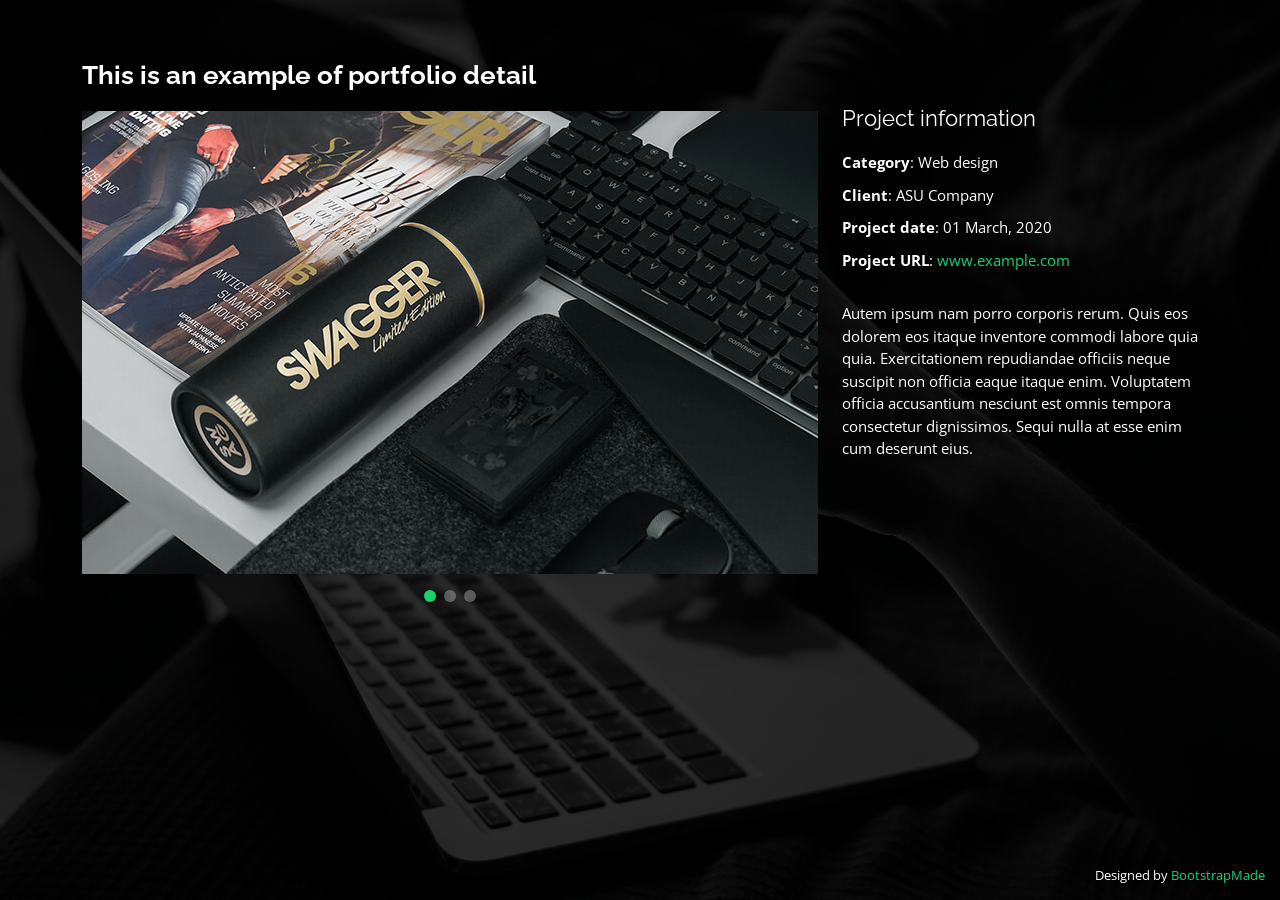
<file: portfolio-details.html>
<!DOCTYPE html>
<html lang="en">

<head>
  <meta charset="utf-8">
  <meta content="width=device-width, initial-scale=1.0" name="viewport">

  <title>Portfolio Details - Personal Bootstrap Template</title>
  <meta content="" name="description">
  <meta content="" name="keywords">

  <!-- Favicons -->
  <link href="assets/img/favicon.svg" rel="icon" type="image/svg+xml">

  <!-- Google Fonts -->
  <link href="https://fonts.googleapis.com/css?family=Open+Sans:300,300i,400,400i,600,600i,700,700i|Raleway:300,300i,400,400i,500,500i,600,600i,700,700i|Poppins:300,300i,400,400i,500,500i,600,600i,700,700i" rel="stylesheet">

  <!-- Vendor CSS Files -->
  <link href="assets/vendor/bootstrap/css/bootstrap.min.css" rel="stylesheet">
  <link href="assets/vendor/bootstrap-icons/bootstrap-icons.css" rel="stylesheet">
  <link href="assets/vendor/boxicons/css/boxicons.min.css" rel="stylesheet">
  <link href="assets/vendor/glightbox/css/glightbox.min.css" rel="stylesheet">
  <link href="assets/vendor/remixicon/remixicon.css" rel="stylesheet">
  <link href="assets/vendor/swiper/swiper-bundle.min.css" rel="stylesheet">

  <!-- Template Main CSS File -->
  <link href="assets/css/style.css" rel="stylesheet">

  <!-- =======================================================
  * Template Name: Personal - v4.9.1
  * Template URL: https://bootstrapmade.com/personal-free-resume-bootstrap-template/
  * Author: BootstrapMade.com
  * License: https://bootstrapmade.com/license/
  ======================================================== -->
</head>

<body>

  <main id="main">

    <!-- ======= Portfolio Details ======= -->
    <div id="portfolio-details" class="portfolio-details">
      <div class="container">

        <div class="row">

          <div class="col-lg-8">
            <h2 class="portfolio-title">This is an example of portfolio detail</h2>

            <div class="portfolio-details-slider swiper">
              <div class="swiper-wrapper align-items-center">

                <div class="swiper-slide">
                  <img src="assets/img/portfolio/portfolio-details-1.jpg" alt="">
                </div>

                <div class="swiper-slide">
                  <img src="assets/img/portfolio/portfolio-details-2.jpg" alt="">
                </div>

                <div class="swiper-slide">
                  <img src="assets/img/portfolio/portfolio-details-3.jpg" alt="">
                </div>

              </div>
              <div class="swiper-pagination"></div>
            </div>

          </div>

          <div class="col-lg-4 portfolio-info">
            <h3>Project information</h3>
            <ul>
              <li><strong>Category</strong>: Web design</li>
              <li><strong>Client</strong>: ASU Company</li>
              <li><strong>Project date</strong>: 01 March, 2020</li>
              <li><strong>Project URL</strong>: <a href="#">www.example.com</a></li>
            </ul>

            <p>
              Autem ipsum nam porro corporis rerum. Quis eos dolorem eos itaque inventore commodi labore quia quia. Exercitationem repudiandae officiis neque suscipit non officia eaque itaque enim. Voluptatem officia accusantium nesciunt est omnis tempora consectetur dignissimos. Sequi nulla at esse enim cum deserunt eius.
            </p>
          </div>

        </div>

      </div>
    </div><!-- End Portfolio Details -->

  </main><!-- End #main -->

  <div class="credits">
    <!-- All the links in the footer should remain intact. -->
    <!-- You can delete the links only if you purchased the pro version. -->
    <!-- Licensing information: https://bootstrapmade.com/license/ -->
    <!-- Purchase the pro version with working PHP/AJAX contact form: https://bootstrapmade.com/personal-free-resume-bootstrap-template/ -->
    Designed by <a href="https://bootstrapmade.com/">BootstrapMade</a>
  </div>

  <!-- Vendor JS Files -->
  <script src="assets/vendor/purecounter/purecounter_vanilla.js"></script>
  <script src="assets/vendor/bootstrap/js/bootstrap.bundle.min.js"></script>
  <script src="assets/vendor/glightbox/js/glightbox.min.js"></script>
  <script src="assets/vendor/isotope-layout/isotope.pkgd.min.js"></script>
  <script src="assets/vendor/swiper/swiper-bundle.min.js"></script>
  <script src="assets/vendor/waypoints/noframework.waypoints.js"></script>
  <script src="assets/vendor/php-email-form/validate.js"></script>

  <!-- Template Main JS File -->
  <script src="assets/js/main.js"></script>

</body>

</html>
</file>
<file: assets/css/style.css>
/**
* Template Name: Personal - v4.9.1
* Template URL: https://bootstrapmade.com/personal-free-resume-bootstrap-template/
* Author: BootstrapMade.com
* License: https://bootstrapmade.com/license/
*/

/*--------------------------------------------------------------
# General
--------------------------------------------------------------*/
body {
  font-family: "Open Sans", sans-serif;
  background-color: #040404;
  color: #fff;
  position: relative;
  background: transparent;
}

body::before {
  content: "";
  position: fixed;
  background: #040404 url("../img/bg.jpg") top right no-repeat;
  background-size: cover;
  left: 0;
  right: 0;
  top: 0;
  height: 100vh;
  z-index: -1;
}

@media (min-width: 1024px) {
  body::before {
    background-attachment: fixed;
  }
}

a {
  color: #18d26e;
  text-decoration: none;
}

a:hover {
  color: #35e888;
  text-decoration: none;
}

h1,
h2,
h3,
h4,
h5,
h6 {
  font-family: "Raleway", sans-serif;
}

/*--------------------------------------------------------------
# Header
--------------------------------------------------------------*/
#header {
  transition: ease-in-out 0.3s;
  position: relative;
  height: 100vh;
  display: flex;
  align-items: center;
  z-index: 997;
  overflow-y: auto;
}

#header * {
  transition: ease-in-out 0.3s;
}

#header h1 {
  font-size: 48px;
  margin: 0;
  padding: 0;
  line-height: 1;
  font-weight: 700;
  font-family: "Poppins", sans-serif;
}

#header h1 a,
#header h1 a:hover {
  color: #fff;
  line-height: 1;
  display: inline-block;
}

#header h2 {
  font-size: 24px;
  margin-top: 20px;
  color: rgba(255, 255, 255, 0.8);
}

#header h2 span {
  color: #fff;
  border-bottom: 2px solid #18d26e;
  padding-bottom: 6px;
}

#header img {
  padding: 0;
  margin: 0;
}

#header .social-links {
  margin-top: 40px;
  display: flex;
}

#header .social-links a {
  font-size: 16px;
  display: flex;
  justify-content: center;
  align-items: center;
  background: rgba(255, 255, 255, 0.1);
  color: #fff;
  line-height: 1;
  margin-right: 8px;
  border-radius: 50%;
  width: 40px;
  height: 40px;
}

#header .social-links a:hover {
  background: #18d26e;
}

@media (max-width: 992px) {
  #header h1 {
    font-size: 36px;
  }

  #header h2 {
    font-size: 20px;
    line-height: 30px;
  }

  #header .social-links {
    margin-top: 15px;
  }

  #header .container {
    display: flex;
    flex-direction: column;
    align-items: center;
  }
}

/* Header Top */
#header.header-top {
  height: 80px;
  position: fixed;
  left: 0;
  top: 0;
  right: 0;
  background: rgba(0, 0, 0, 0.9);
}

#header.header-top .social-links,
#header.header-top h2 {
  display: none;
}

#header.header-top h1 {
  margin-right: auto;
  font-size: 36px;
}

#header.header-top .container {
  display: flex;
  align-items: center;
}

#header.header-top .navbar {
  margin: 0;
}

@media (max-width: 768px) {
  #header.header-top {
    height: 60px;
  }

  #header.header-top h1 {
    font-size: 26px;
  }
}

/*--------------------------------------------------------------
# Navigation Menu
--------------------------------------------------------------*/
/**
* Desktop Navigation 
*/
.navbar {
  padding: 0;
  margin-top: 35px;
}

.navbar ul {
  margin: 0;
  padding: 0;
  display: flex;
  list-style: none;
  align-items: center;
}

.navbar li {
  position: relative;
}

.navbar li+li {
  margin-left: 30px;
}

.navbar a,
.navbar a:focus {
  display: flex;
  align-items: center;
  justify-content: space-between;
  padding: 0;
  font-family: "Poppins", sans-serif;
  font-size: 16px;
  font-weight: 400;
  color: rgba(255, 255, 255, 0.7);
  white-space: nowrap;
  transition: 0.3s;
}

.navbar a i,
.navbar a:focus i {
  font-size: 12px;
  line-height: 0;
  margin-left: 5px;
}

.navbar a:before {
  content: "";
  position: absolute;
  width: 0;
  height: 2px;
  bottom: -4px;
  left: 0;
  background-color: #18d26e;
  visibility: hidden;
  width: 0px;
  transition: all 0.3s ease-in-out 0s;
}

.navbar a:hover:before,
.navbar li:hover>a:before,
.navbar .active:before {
  visibility: visible;
  width: 25px;
}

.navbar a:hover,
.navbar .active,
.navbar .active:focus,
.navbar li:hover>a {
  color: #fff;
}

/**
* Mobile Navigation 
*/
.mobile-nav-toggle {
  color: #fff;
  font-size: 28px;
  cursor: pointer;
  display: none;
  line-height: 0;
  transition: 0.5s;
  position: fixed;
  right: 15px;
  top: 15px;
}

@media (max-width: 991px) {
  .mobile-nav-toggle {
    display: block;
  }

  .navbar ul {
    display: none;
  }
}

.navbar-mobile {
  position: fixed;
  overflow: hidden;
  top: 0;
  right: 0;
  left: 0;
  bottom: 0;
  background: rgba(0, 0, 0, 0.9);
  transition: 0.3s;
  z-index: 999;
  margin-top: 0;
}

.navbar-mobile .mobile-nav-toggle {
  position: absolute;
  top: 15px;
  right: 15px;
}

.navbar-mobile ul {
  display: block;
  position: absolute;
  top: 55px;
  right: 15px;
  bottom: 45px;
  left: 15px;
  padding: 10px 0;
  overflow-y: auto;
  transition: 0.3s;
  border: 2px solid rgba(255, 255, 255, 0.2);
}

.navbar-mobile li {
  padding: 12px 20px;
}

.navbar-mobile li+li {
  margin: 0;
}

.navbar-mobile a,
.navbar-mobile a:focus {
  font-size: 16px;
  position: relative;
}

/*--------------------------------------------------------------
# Sections General
--------------------------------------------------------------*/
section {
  overflow: hidden;
  position: absolute;
  width: 100%;
  top: 140px;
  bottom: 100%;
  opacity: 0;
  transition: ease-in-out 0.4s;
  z-index: 2;
}

section.section-show {
  top: 100px;
  bottom: auto;
  opacity: 1;
  padding-bottom: 45px;
}

section .container {
  background: rgba(0, 0, 0, 0.9);
  padding: 30px;
}

@media (max-width: 768px) {
  section {
    top: 120px;
  }

  section.section-show {
    top: 80px;
  }
}

.section-title h2 {
  font-size: 14px;
  font-weight: 500;
  padding: 0;
  line-height: 1px;
  margin: 0 0 20px 0;
  letter-spacing: 2px;
  text-transform: uppercase;
  color: #aaaaaa;
  font-family: "Poppins", sans-serif;
}

.section-title h3 {
  font-size: 16px;
  font-weight: 500;
  color: #aaaaaa;
  font-family: "Poppins", sans-serif;
}

.section-title h2::after {
  content: "";
  width: 120px;
  height: 1px;
  display: inline-block;
  background: #4ceb95;
  margin: 4px 10px;
}

.section-title p {
  margin: 0;
  margin: -15px 0 15px 0;
  font-size: 36px;
  font-weight: 700;
  text-transform: uppercase;
  font-family: "Poppins", sans-serif;
  color: #fff;
}

/*--------------------------------------------------------------
# About
--------------------------------------------------------------*/
.about-me .content h3 {
  font-weight: 700;
  font-size: 26px;
  color: #18d26e;
}

.about-me .content ul {
  list-style: none;
  padding: 0;
}

.about-me .content ul li {
  margin-bottom: 20px;
  display: flex;
  align-items: center;
}

.about-me .content ul strong {
  margin-right: 10px;
}

.about-me .content ul i {
  font-size: 16px;
  margin-right: 5px;
  color: #18d26e;
  line-height: 0;
}

.about-me .content p:last-child {
  margin-bottom: 0;
}

/*--------------------------------------------------------------
# Counts
--------------------------------------------------------------*/
.counts {
  padding: 70px 0 60px;
}

.counts .count-box {
  padding: 30px 30px 25px 30px;
  width: 100%;
  position: relative;
  text-align: center;
  background: rgba(255, 255, 255, 0.08);
}

.counts .count-box i {
  position: absolute;
  top: -25px;
  left: 50%;
  transform: translateX(-50%);
  font-size: 24px;
  background: rgba(255, 255, 255, 0.1);
  padding: 12px;
  color: #18d26e;
  border-radius: 50px;
  line-height: 0;
}

.counts .count-box span {
  font-size: 36px;
  display: block;
  font-weight: 600;
  color: #fff;
}

.counts .count-box p {
  padding: 0;
  margin: 0;
  font-family: "Raleway", sans-serif;
  font-size: 14px;
}

/*--------------------------------------------------------------
# Skills
--------------------------------------------------------------*/
.skills .progress {
  height: 60px;
  display: block;
  background: none;
  border-radius: 0;
}

.skills .progress .skill {
  padding: 10px 0;
  margin: 0;
  text-transform: uppercase;
  display: block;
  font-weight: 600;
  font-family: "Poppins", sans-serif;
  color: #fff;
}

.skills .progress .skill .val {
  float: right;
  font-style: normal;
}

.skills .progress-bar-wrap {
  background: rgba(255, 255, 255, 0.2);
}

.skills .progress-bar {
  width: 1px;
  height: 10px;
  transition: 0.9s;
  background-color: #18d26e;
}

/*--------------------------------------------------------------
# Interests
--------------------------------------------------------------*/
.interests .icon-box {
  display: flex;
  align-items: center;
  padding: 20px;
  background: rgba(255, 255, 255, 0.08);
  transition: ease-in-out 0.3s;
}

.interests .icon-box i {
  font-size: 32px;
  padding-right: 10px;
  line-height: 1;
}

.interests .icon-box h3 {
  font-weight: 700;
  margin: 0;
  padding: 0;
  line-height: 1;
  font-size: 16px;
  color: #fff;
}

.interests .icon-box:hover {
  background: rgba(255, 255, 255, 0.12);
}

.interests .icon-box .icon-img {
  width: 42px;
  height: 35px;
  border-radius: 50%;
  /* font-size: 32px; */
  padding-right: 10px;
  line-height: 1;
  position: relative;
  z-index: 2;
  border: 0px solid rgba(255, 255, 255, 0.12);
}

/*--------------------------------------------------------------
# Testimonials
--------------------------------------------------------------*/
.testimonials .testimonials-carousel,
.testimonials .testimonials-slider {
  overflow: hidden;
}

.testimonials .testimonial-item {
  box-sizing: content-box;
  min-height: 320px;
}

.testimonials .testimonial-item .testimonial-img {
  width: 90px;
  border-radius: 50%;
  margin: -40px 0 0 40px;
  position: relative;
  z-index: 2;
  border: 6px solid rgba(255, 255, 255, 0.12);
}

.testimonials .testimonial-item h3 {
  font-size: 18px;
  font-weight: bold;
  margin: 10px 0 5px 45px;
  color: #fff;
}

.testimonials .testimonial-item h4 {
  font-size: 14px;
  color: #999;
  margin: 0 0 0 45px;
}

.testimonials .testimonial-item .quote-icon-left,
.testimonials .testimonial-item .quote-icon-right {
  color: rgba(255, 255, 255, 0.25);
  font-size: 26px;
}

.testimonials .testimonial-item .quote-icon-left {
  display: inline-block;
  left: -5px;
  position: relative;
}

.testimonials .testimonial-item .quote-icon-right {
  display: inline-block;
  right: -5px;
  position: relative;
  top: 10px;
}

.testimonials .testimonial-item p {
  font-style: italic;
  margin: 0 15px 0 15px;
  padding: 20px 20px 60px 20px;
  background: rgba(255, 255, 255, 0.1);
  position: relative;
  border-radius: 6px;
  position: relative;
  z-index: 1;
}

.testimonials .swiper-pagination {
  margin-top: 20px;
  position: relative;
}

.testimonials .swiper-pagination .swiper-pagination-bullet {
  width: 12px;
  height: 12px;
  opacity: 1;
  background-color: rgba(255, 255, 255, 0.3);
}

.testimonials .swiper-pagination .swiper-pagination-bullet-active {
  background-color: #18d26e;
}

/*--------------------------------------------------------------
# Resume
--------------------------------------------------------------*/
.resume .resume-title {
  font-size: 26px;
  font-weight: 700;
  margin-top: 20px;
  margin-bottom: 20px;
  color: #fff;
}

.resume .resume-item {
  padding: 0 0 20px 20px;
  margin-top: -2px;
  border-left: 2px solid rgba(255, 255, 255, 0.2);
  position: relative;
}

.resume .resume-item h4 {
  line-height: 18px;
  font-size: 18px;
  font-weight: 600;
  text-transform: uppercase;
  font-family: "Poppins", sans-serif;
  color: #18d26e;
  margin-bottom: 10px;
}

.resume .resume-item h5 {
  font-size: 16px;
  background: rgba(255, 255, 255, 0.15);
  padding: 5px 15px;
  display: inline-block;
  font-weight: 600;
  margin-bottom: 10px;
}

.resume .resume-item ul {
  padding-left: 20px;
}

.resume .resume-item ul li {
  padding-bottom: 10px;
}

.resume .resume-item:last-child {
  padding-bottom: 0;
}

.resume .resume-item::before {
  content: "";
  position: absolute;
  width: 16px;
  height: 16px;
  border-radius: 50px;
  left: -9px;
  top: 0;
  background: #18d26e;
  border: 2px solid #18d26e;
}

/*--------------------------------------------------------------
# Services
--------------------------------------------------------------*/
.services .icon-box {
  text-align: center;
  background: rgba(204, 204, 204, 0.1);
  padding: 20px 20px;
  transition: all ease-in-out 0.3s;
  margin-bottom: 1.5rem;
}

.services .icon-box .icon {
  margin: 0 auto;
  width: 64px;
  height: 64px;
  background: #18d26e;
  border-radius: 5px;
  transition: all 0.3s ease-out 0s;
  display: flex;
  align-items: center;
  justify-content: center;
  margin-bottom: 20px;
  transform-style: preserve-3d;
}

.services .icon-box .icon i {
  color: #fff;
  font-size: 28px;
}

.services .icon-box .icon::before {
  position: absolute;
  content: "";
  left: -8px;
  top: -8px;
  height: 100%;
  width: 100%;
  background: rgba(255, 255, 255, 0.15);
  border-radius: 5px;
  transition: all 0.3s ease-out 0s;
  transform: translateZ(-1px);
}

.services .icon-box h4 {
  font-weight: 700;
  margin-bottom: 15px;
  font-size: 24px;
}

.services .icon-box h4 a {
  color: #fff;
}

.services .icon-box p {
  line-height: 24px;
  font-size: 14px;
  margin-bottom: 0;
}

.services .icon-box:hover {
  /* background: #18d26e;
  border-color: #18d26e; */
  opacity: 0.7;
  border-color: #18d26e;
}

.services .icon-box:hover .icon {
  background: #fff;
}

.services .icon-box:hover .icon i {
  color: #18d26e;
}

.services .icon-box:hover .icon::before {
  background: #35e888;
}

.services .icon-box:hover h4 a,
.services .icon-box:hover p {
  color: #fff;
}

.services .icon-box .icon-img img {
  width: 22rem;
  /* height: 100%; */
  height: 20rem;
  position: relative;
}

/*--------------------------------------------------------------
# Portfolio
--------------------------------------------------------------*/
.portfolio .portfolio-item {
  margin-bottom: 30px;
}

.portfolio #portfolio-flters {
  padding: 0;
  margin: 0 auto 15px auto;
  list-style: none;
  text-align: center;
  border-radius: 50px;
  padding: 2px 15px;
}

.portfolio #portfolio-flters li {
  cursor: pointer;
  display: inline-block;
  padding: 8px 16px 10px 16px;
  font-size: 14px;
  font-weight: 600;
  line-height: 1;
  text-transform: uppercase;
  color: #fff;
  background: rgba(255, 255, 255, 0.1);
  margin: 0 3px 10px 3px;
  transition: all 0.3s ease-in-out;
  border-radius: 4px;
}

.portfolio #portfolio-flters li:hover,
.portfolio #portfolio-flters li.filter-active {
  background: #18d26e;
}

.portfolio #portfolio-flters li:last-child {
  margin-right: 0;
}

.portfolio .portfolio-wrap {
  transition: 0.3s;
  position: relative;
  overflow: hidden;
  z-index: 1;
  background: rgba(0, 0, 0, 0.6);
}

.portfolio .portfolio-wrap::before {
  content: "";
  background: rgba(0, 0, 0, 0.6);
  position: absolute;
  left: 30px;
  right: 30px;
  top: 30px;
  bottom: 30px;
  transition: all ease-in-out 0.3s;
  z-index: 2;
  opacity: 0;
}

.portfolio .portfolio-wrap .portfolio-info {
  opacity: 0;
  position: absolute;
  top: 0;
  left: 0;
  right: 0;
  bottom: 0;
  text-align: center;
  z-index: 3;
  transition: all ease-in-out 0.3s;
  display: flex;
  flex-direction: column;
  justify-content: center;
  align-items: center;
}

.portfolio .portfolio-wrap .portfolio-info::before {
  display: block;
  content: "";
  width: 48px;
  height: 48px;
  position: absolute;
  top: 35px;
  left: 35px;
  border-top: 3px solid #fff;
  border-left: 3px solid #fff;
  transition: all 0.5s ease 0s;
  z-index: 9994;
}

.portfolio .portfolio-wrap .portfolio-info::after {
  display: block;
  content: "";
  width: 48px;
  height: 48px;
  position: absolute;
  bottom: 35px;
  right: 35px;
  border-bottom: 3px solid #fff;
  border-right: 3px solid #fff;
  transition: all 0.5s ease 0s;
  z-index: 9994;
}

.portfolio .portfolio-wrap .portfolio-info h4 {
  font-size: 20px;
  color: #fff;
  font-weight: 600;
}

.portfolio .portfolio-wrap .portfolio-info p {
  color: #ffffff;
  font-size: 14px;
  text-transform: uppercase;
  padding: 0;
  margin: 0;
}

.portfolio .portfolio-wrap .portfolio-links {
  text-align: center;
  z-index: 4;
}

.portfolio .portfolio-wrap .portfolio-links a {
  color: #fff;
  margin: 0 2px;
  font-size: 28px;
  display: inline-block;
  transition: 0.3s;
}

.portfolio .portfolio-wrap .portfolio-links a:hover {
  color: #63eda3;
}

.portfolio .portfolio-wrap:hover::before {
  top: 0;
  left: 0;
  right: 0;
  bottom: 0;
  opacity: 1;
}

.portfolio .portfolio-wrap:hover .portfolio-info {
  opacity: 1;
}

.portfolio .portfolio-wrap:hover .portfolio-info::before {
  top: 15px;
  left: 15px;
}

.portfolio .portfolio-wrap:hover .portfolio-info::after {
  bottom: 15px;
  right: 15px;
}

/*--------------------------------------------------------------
# Portfolio Details
--------------------------------------------------------------*/
.portfolio-details {
  padding-top: 40px;
  background: rgba(0, 0, 0, 0.8);
  position: fixed;
  left: 0;
  right: 0;
  top: 0;
  bottom: 0;
  overflow-y: auto;
}

.portfolio-details .container {
  padding-top: 20px;
  padding-bottom: 40px;
}

.portfolio-details .portfolio-title {
  font-size: 26px;
  font-weight: 700;
  margin-bottom: 20px;
}

.portfolio-details .portfolio-info {
  padding-top: 45px;
}

.portfolio-details .portfolio-info h3 {
  font-size: 22px;
  font-weight: 400;
  margin-bottom: 20px;
}

.portfolio-details .portfolio-info ul {
  list-style: none;
  padding: 0;
  font-size: 15px;
}

.portfolio-details .portfolio-info ul li+li {
  margin-top: 10px;
}

.portfolio-details .portfolio-info p {
  font-size: 15px;
  padding: 15px 0 0 0;
}

@media (max-width: 992px) {
  .portfolio-details .portfolio-info {
    padding-top: 20px;
  }
}

.portfolio-details .swiper-pagination {
  margin-top: 20px;
  position: relative;
}

.portfolio-details .swiper-pagination .swiper-pagination-bullet {
  width: 12px;
  height: 12px;
  opacity: 1;
  background-color: rgba(255, 255, 255, 0.3);
}

.portfolio-details .swiper-pagination .swiper-pagination-bullet-active {
  background-color: #18d26e;
}

/*--------------------------------------------------------------
# Contact
--------------------------------------------------------------*/
.contact .info-box {
  color: #444444;
  padding: 20px;
  width: 100%;
  background: rgba(255, 255, 255, 0.08);
}

.contact .info-box i.bx {
  font-size: 24px;
  color: #18d26e;
  border-radius: 50%;
  padding: 14px;
  float: left;
  background: rgba(255, 255, 255, 0.1);
}

.contact .info-box h3 {
  font-size: 20px;
  color: rgba(255, 255, 255, 0.5);
  font-weight: 700;
  margin: 10px 0 8px 68px;
}

.contact .info-box p {
  padding: 0;
  color: #fff;
  line-height: 24px;
  font-size: 14px;
  margin: 0 0 0 68px;
}

.contact .info-box .social-links {
  margin: 5px 0 0 68px;
  display: flex;
}

.contact .info-box .social-links a {
  font-size: 18px;
  display: inline-block;
  color: #fff;
  line-height: 1;
  margin-right: 12px;
  transition: 0.3s;
}

.contact .info-box .social-links a:hover {
  color: #18d26e;
}

.contact .php-email-form {
  padding: 30px;
  background: rgba(255, 255, 255, 0.08);
}

.contact .php-email-form .error-message {
  display: none;
  background: rgba(255, 255, 255, 0.08);
  background: #ed3c0d;
  text-align: left;
  padding: 15px;
  font-weight: 600;
}

.contact .php-email-form .error-message br+br {
  margin-top: 25px;
}

.contact .php-email-form .sent-message {
  display: none;
  background: rgba(255, 255, 255, 0.08);
  background: #18d26e;
  text-align: center;
  padding: 15px;
  font-weight: 600;
}

.contact .php-email-form .loading {
  display: none;
  background: rgba(255, 255, 255, 0.08);
  text-align: center;
  padding: 15px;
}

.contact .php-email-form .loading:before {
  content: "";
  display: inline-block;
  border-radius: 50%;
  width: 24px;
  height: 24px;
  margin: 0 10px -6px 0;
  border: 3px solid #18d26e;
  border-top-color: #eee;
  -webkit-animation: animate-loading 1s linear infinite;
  animation: animate-loading 1s linear infinite;
}

.contact .php-email-form input,
.contact .php-email-form textarea {
  border-radius: 0;
  box-shadow: none;
  font-size: 14px;
  background: rgba(255, 255, 255, 0.08);
  border: 0;
  transition: 0.3s;
  color: #fff;
}

.contact .php-email-form input:focus,
.contact .php-email-form textarea:focus {
  background-color: rgba(255, 255, 255, 0.11);
}

.contact .php-email-form input::-moz-placeholder,
.contact .php-email-form textarea::-moz-placeholder {
  color: rgba(255, 255, 255, 0.3);
  opacity: 1;
}

.contact .php-email-form input::placeholder,
.contact .php-email-form textarea::placeholder {
  color: rgba(255, 255, 255, 0.3);
  opacity: 1;
}

.contact .php-email-form input {
  padding: 10px 15px;
}

.contact .php-email-form textarea {
  padding: 12px 15px;
}

.contact .php-email-form button[type=submit] {
  background: #18d26e;
  border: 0;
  padding: 10px 30px;
  color: #fff;
  transition: 0.4s;
  border-radius: 4px;
}

.contact .php-email-form button[type=submit]:hover {
  background: #15bb62;
}

@-webkit-keyframes animate-loading {
  0% {
    transform: rotate(0deg);
  }

  100% {
    transform: rotate(360deg);
  }
}

@keyframes animate-loading {
  0% {
    transform: rotate(0deg);
  }

  100% {
    transform: rotate(360deg);
  }
}

/*--------------------------------------------------------------
# Credits
--------------------------------------------------------------*/
.credits {
  position: fixed;
  right: 0;
  left: 0;
  bottom: 0;
  padding: 15px;
  text-align: right;
  font-size: 13px;
  color: #fff;
  z-index: 999999;
}

@media (max-width: 992px) {
  .credits {
    text-align: center;
    padding: 10px;
    background: rgba(0, 0, 0, 0.8);
  }

}

.credits a {
  color: #18d26e;
  transition: 0.3s;
}

.credits a:hover {
  color: #fff;
}
}
}
</file>
